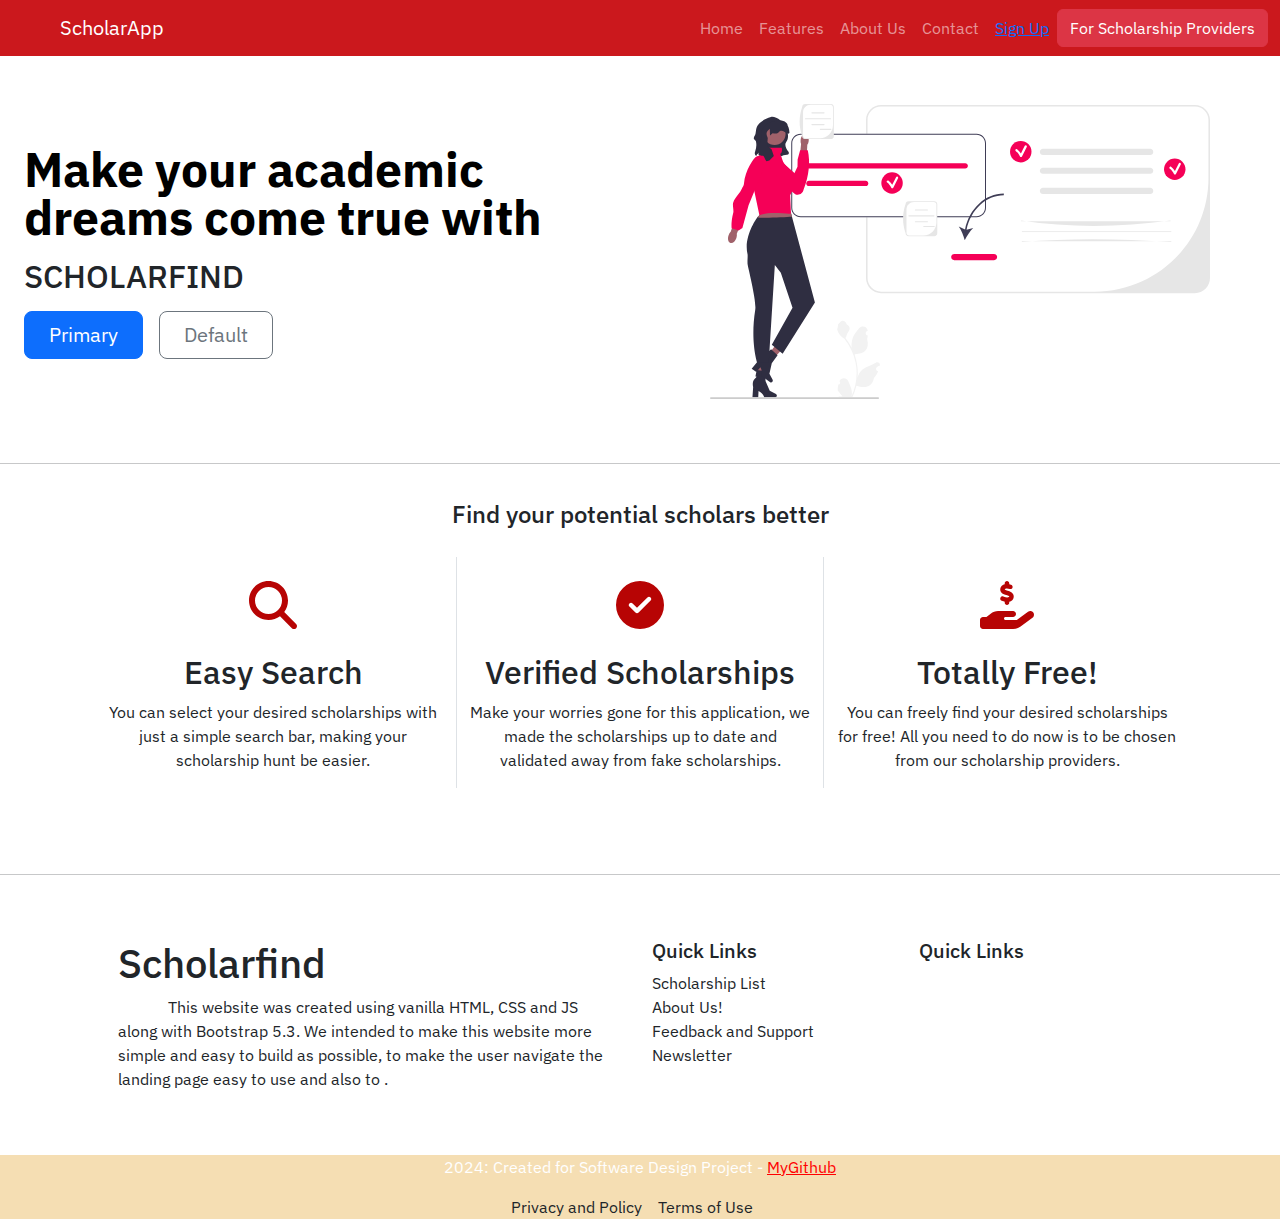
<file: scholar_app_web_only/index.html>
<!DOCTYPE html>
<html lang="en">
<head>
    <meta charset="UTF-8">
    <meta name="viewport" content="width=device-width, initial-scale=1.0">
    <link rel="stylesheet" href="css/bootstrap.css">
    <link rel="stylesheet" href="css/main.css">
    <title>Frontend Scholarship</title>
</head>
  <body>


<!--Navbar Start-->

   <section id="navigation-bar">
    <nav class="navbar navbar-expand-lg navbar-custom navbar-dark ">
      <div class="container-fluid">
      <a href="#" class="navbar-brand ms-5">ScholarApp</a>
      <button type="button" class="navbar-toggler" data-bs-toggle="collapse" data-bs-target="#naviCollapse">
        <i class="fa-solid fa-bars"></i>
      </button>
      <div class="collapse navbar-collapse" id="naviCollapse">
        <div class="navbar-nav ms-auto ">
          <li class="nav-item"><a href="#" class="nav-link">Home</a></li>
          <li class="nav-item"><a href="#" class="nav-link">Features</a></li>
          <li class="nav-item"><a href="#" class="nav-link">About Us</a></li>
          <li class="nav-item"><a href="#" class="nav-link">Contact</a></li>
        </div>
            <a href="" class="nav-item px-2">Sign Up</a>
            <a href="provider-index.html" class="btn btn-danger">For Scholarship Providers</a>
      </div>  
    </div>
    </nav>
  </section>


<!--Navbar End-->

<section id="hero-section">


  <div class="row flex-lg-row-reverse align-items-center g-5 py-5 mx-auto" >
    <div class="col-10 col-sm-8 col-lg-6">
      <img src="img/learning.svg" class="d-block mx-lg-auto img-fluid" alt="Bootstrap Themes" width="500" height="200" loading="lazy">
    </div>
    <div class="col-lg-6">
      <h1 class="display-5 fw-bold text-body-emphasis lh-1 mb-3">Make your academic dreams come true with</h1>
      <h2>SCHOLARFIND</h2>
      <p class="lead"></p>
      <div class="d-grid gap-2 d-md-flex justify-content-md-start">
        <button type="button" class="btn btn-primary btn-lg px-4 me-md-2">Primary</button>
        <button type="button" class="btn btn-outline-secondary btn-lg px-4">Default</button>
      </div>
    </div>
  </div>

</section>

<!--About-->

  
</section>
<hr>
  
<!--Features-->

<div class="container feature-box mx-auto">

  <h4 class="text-center">Find your potential scholars better</h4>
  <div class="row" style="padding: 20px;">
    <div class="col text-center border-end">
      <i class="fa-solid fa-magnifying-glass feature-icon text-center"></i>
    
      <h2>Easy Search</h2>
      <p>You can select your desired scholarships with just a simple search bar, making your scholarship hunt be easier.  </p>
    </div>

    <div class="col text-center border-end">
      <i class="fa-solid fa-circle-check feature-icon"></i>
      <h2 class="text-center">Verified Scholarships</h2>
      <p>Make your worries gone for this application, we made the scholarships up to date and validated away from fake scholarships. </p>
      </div>

      <div class="col text-center">
        <i class="fa-solid fa-hand-holding-dollar feature-icon"></i>
      <h2 class="text-center">Totally Free!</h2>
      <p>You can freely find your desired scholarships for free! All you need to do now is to be chosen from our scholarship providers.</p>
        </div>

  </div>
</div>


<hr class="shadow-p3">




<!--Footer  -->
<footer> 
<div class="container p-lg-5">
  <div class="row d-flex">
    <div class="col-md-6">
      <h1>Scholarfind</h1>
      <p class="footer-message me-2">This website was created using vanilla HTML, CSS and JS along with Bootstrap 5.3.
        We intended to make this website more simple and easy to build as possible, 
        to make the user navigate the landing page easy to use and also to .
      </p>
    </div>
    <div class="col">
      <h5>Quick Links</h5>
      <a href="#" class="nav-link">Scholarship List</a>
      <a href="#" class="nav-link">About Us!</a>

      <a href="#" class="nav-link">Feedback and Support</a>
      <a href="#" class="nav-link">Newsletter</a>
    </div>
    <div class="col">
      <h5>Quick Links</h5>
    </div>
 
  </div>

  </div>
</div>

<div class="copyright " style="background-color: wheat;">

 <p class="text-center text-white">2024: Created for Software Design Project - <a style="color: red;" href="#myGitHubPage"> MyGithub</a></p>
 <div class="d-flex justify-content-center m-0">
 <a href="#" class="nav-link me-3">Privacy and Policy</a>
 <a href="#" class="nav-link me-3">Terms of Use</a>
</div>
</footer>

    <script src="js/bootstrap.min.js"></script>
    <script src="js/all.min.js"></script>


    
</body>
</html>
</file>
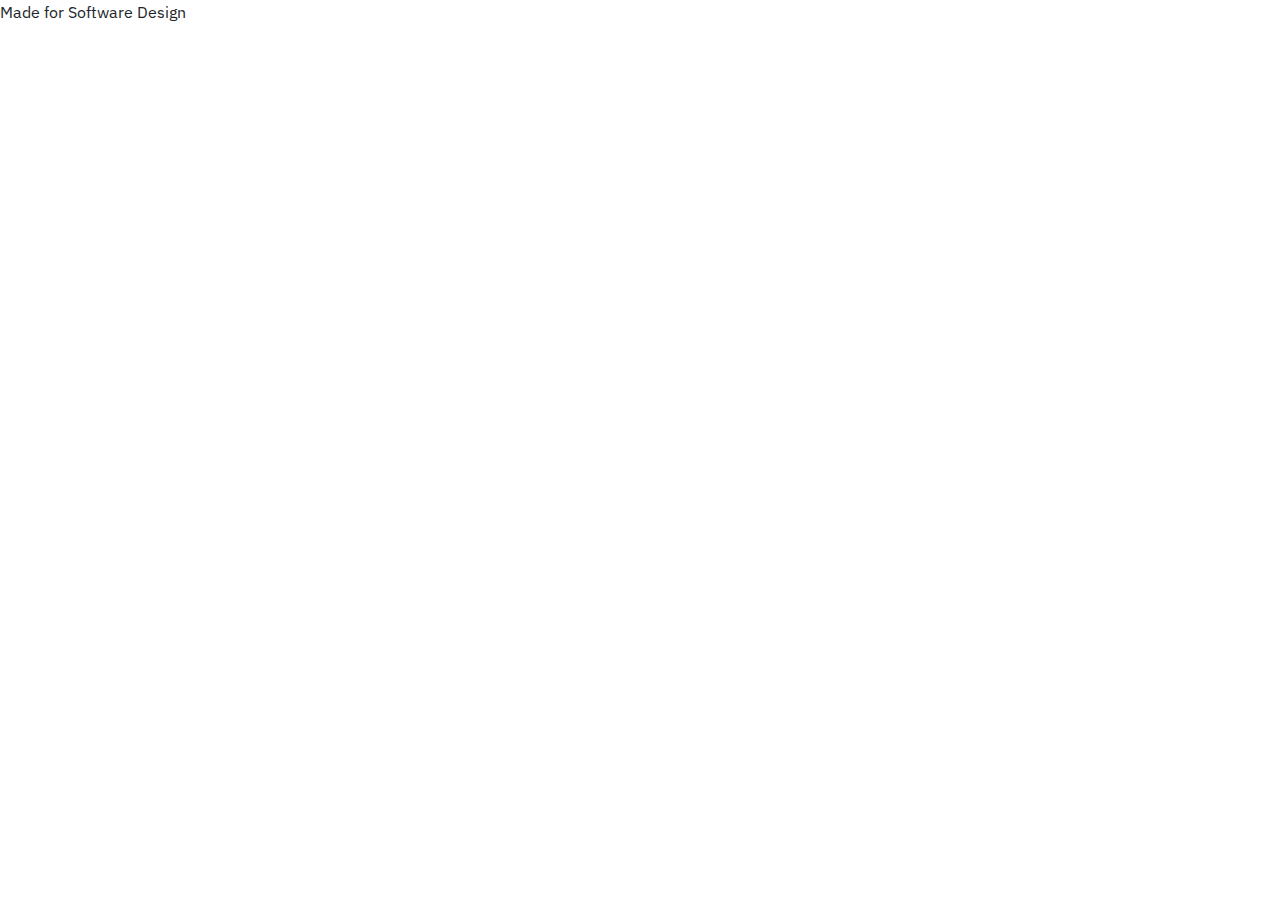
<file: scholar_app_web_only/contact-us.html>
<!DOCTYPE html>
<html lang="en">
<head>
    <meta charset="UTF-8">
    <meta name="viewport" content="width=device-width, initial-scale=1.0">
    <link rel="stylesheet" href="css/bootstrap.css">
    <link rel="stylesheet" href="css/main.css">
    <link rel="stylesheet" href="css/all.min.css">
    <title>Frontend Scholarship</title>
</head>
  <body>





<!--Footer  -->

<footer>
<div class="containter">
<div class="d-flex">

  <p class="footer"> Made for Software Design</p>
</div>
</div>



</footer>


    <script src="js/bootstrap.min.js"></script>
    <script src="js/all.min.js"></script>
    
</body>
</html>
</file>
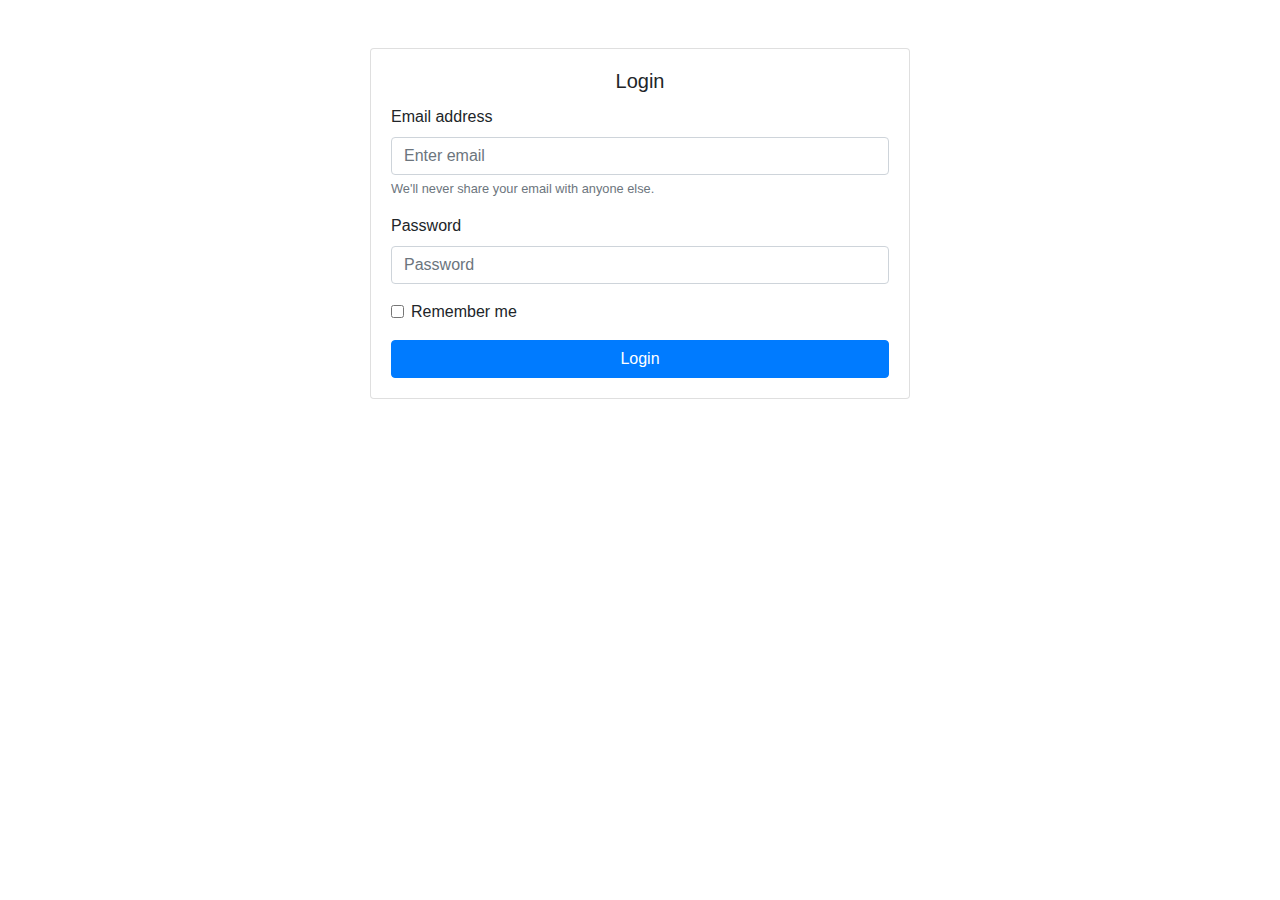
<file: scholar_app_web_only/dummy.html>
<!DOCTYPE html>
<html lang="en">
  <head>
    <meta charset="UTF-8" />
    <meta name="viewport" content="width=device-width, initial-scale=1.0" />
    <title>Login Form</title>
    <!-- Bootstrap CSS -->
    <link
      href="https://stackpath.bootstrapcdn.com/bootstrap/4.5.2/css/bootstrap.min.css"
      rel="stylesheet"
    />
    <style>
      /* Custom CSS for spacing */
      .my-5 {
        margin-top: 3rem !important;
        margin-bottom: 3rem !important;
      }
    </style>
  </head>
  <body>
    <div class="container">
      <div class="row justify-content-center">
        <div class="col-md-6">
          <div class="card my-5">
            <div class="card-body">
              <h5 class="card-title text-center">Login</h5>
              <form>
                <div class="form-group">
                  <label for="exampleInputEmail1">Email address</label>
                  <input
                    type="email"
                    class="form-control"
                    id="exampleInputEmail1"
                    aria-describedby="emailHelp"
                    placeholder="Enter email"
                  />
                  <small id="emailHelp" class="form-text text-muted"
                    >We'll never share your email with anyone else.</small
                  >
                </div>
                <div class="form-group">
                  <label for="exampleInputPassword1">Password</label>
                  <input
                    type="password"
                    class="form-control"
                    id="exampleInputPassword1"
                    placeholder="Password"
                  />
                </div>
                <div class="form-check">
                  <input
                    type="checkbox"
                    class="form-check-input"
                    id="exampleCheck1"
                  />
                  <label class="form-check-label" for="exampleCheck1"
                    >Remember me</label
                  >
                </div>
                <button type="submit" class="btn btn-primary btn-block mt-3">
                  Login
                </button>
              </form>
            </div>
          </div>
        </div>
      </div>
    </div>

    <!-- Bootstrap JS and dependencies -->
    <script src="https://code.jquery.com/jquery-3.5.1.slim.min.js"></script>
    <script src="https://cdn.jsdelivr.net/npm/@popperjs/core@2.5.4/dist/umd/popper.min.js"></script>
    <script src="https://stackpath.bootstrapcdn.com/bootstrap/4.5.2/js/bootstrap.min.js"></script>
  </body>
</html>
</file>
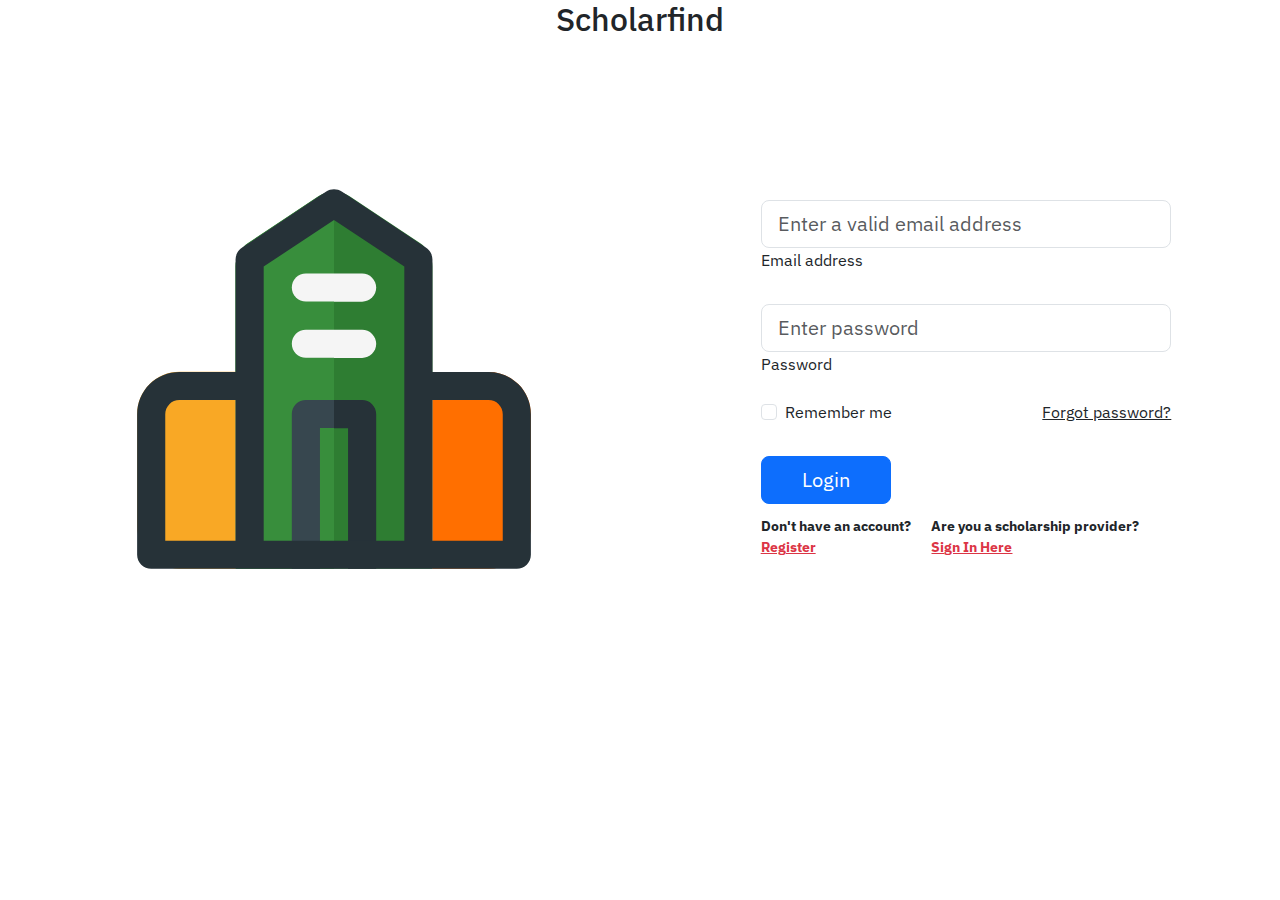
<file: scholar_app_web_only/login.html>
<!DOCTYPE html>
<html lang="en">
  <head>
    <meta charset="UTF-8" />
    <meta name="viewport" content="width=device-width, initial-scale=1.0" />
    <link rel="stylesheet" href="css/bootstrap.css" />
    <link rel="stylesheet" href="css/main.css" />
    <title>Frontend Scholarship</title>
    <meta name="viewport" content="width=device-width, initial-scale=1.0" />
  </head>
  <body>
    <section class="vh-100">
        <h2 class="text-center" style="padding-bottom:60px;">Scholarfind</h2>
      <div class="containter-fluid py-5">
        <div class="row d-flex justify-content-center align-items-center h-100">
          <div class="col-md-9 col-lg-6 col-xl-5">
            <img src="img/school2.svg" width="450" ; height="450" ; />
          </div>
          <div class="col-md-8 col-lg-6 col-xl-4 offset-xl-1">
            <form>
              <!-- Email input -->
              <div data-mdb-input-init class="form-outline mb-4">
                <input
                  type="email"
                  id="form3Example3"
                  class="form-control form-control-lg"
                  placeholder="Enter a valid email address"
                />
                <label class="form-label" for="form3Example3"
                  >Email address</label
                >
              </div>

              <!-- Password input -->
              <div data-mdb-input-init class="form-outline mb-3">
                <input
                  type="password"
                  id="form3Example4"
                  class="form-control form-control-lg"
                  placeholder="Enter password"
                />
                <label class="form-label" for="form3Example4">Password</label>
              </div>

              <div class="d-flex justify-content-between align-items-center">
                <!-- Checkbox -->
                <div class="form-check mb-0">
                  <input
                    class="form-check-input me-2"
                    type="checkbox"
                    value=""
                    id="form2Example3"
                  />
                  <label class="form-check-label" for="form2Example3">
                    Remember me
                  </label>
                </div>
                <a href="#!" class="text-body">Forgot password?</a>
              </div>

              <div class="text-center text-lg-start mt-4 pt-2">
                <button
                  type="button"
                  data-mdb-button-init
                  data-mdb-ripple-init
                  class="btn btn-primary btn-lg"
                  style="padding-left: 2.5rem; padding-right: 2.5rem"
                >
                  Login
                </button>
                <div class="d-flex justify-content-between">
                  <p class="small fw-bold mt-2 pt-1 mb-0">
                    Don't have an account?
                    <a href="#!" class="link-danger">Register</a>
                  </p>
                  <p class="small fw-bold mt-2 pt-1 mb-0">
                    Are you a scholarship provider?
                    <a href="#!" class="link-danger">Sign In Here</a>
                  </p>
                </div>
              </div>
            </form>
          </div>
        </div>
      </div>
    </section>

    <script src="js/bootstrap.min.js"></script>
  </body>
</html>
</file>
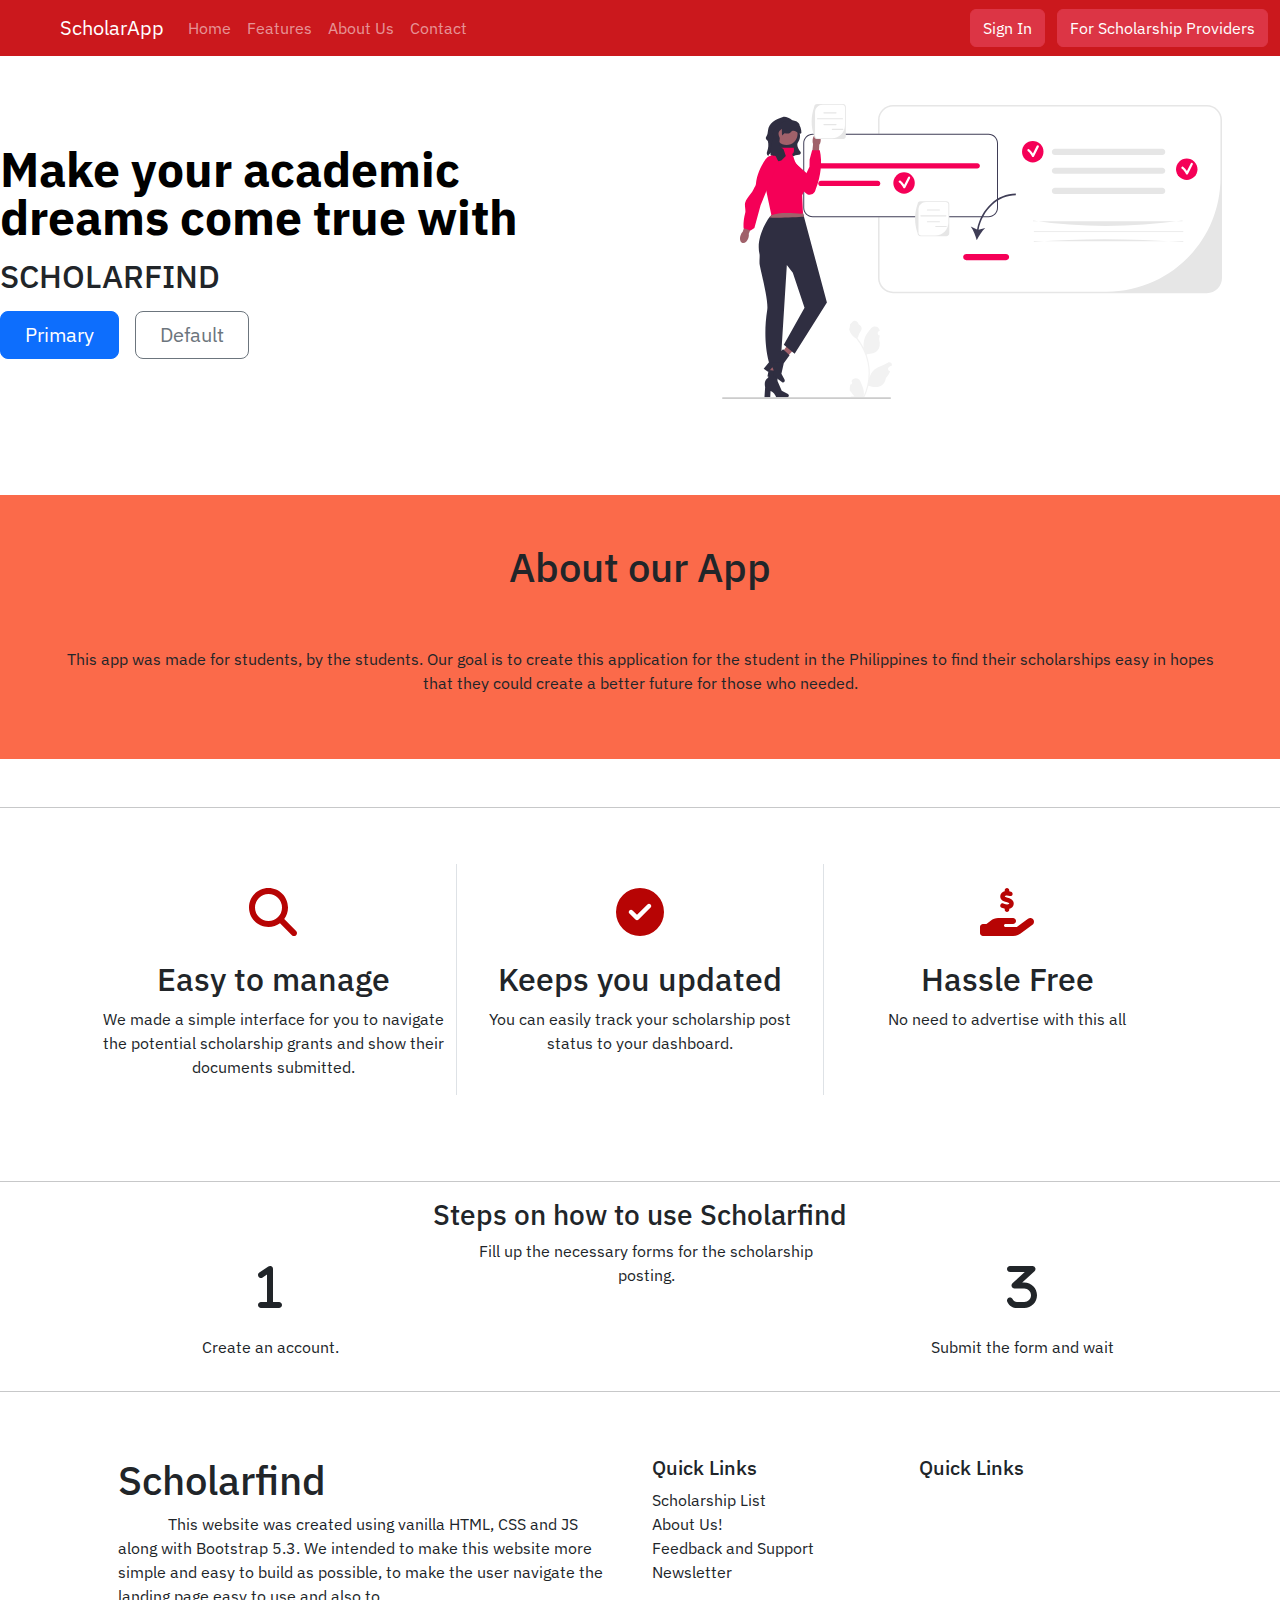
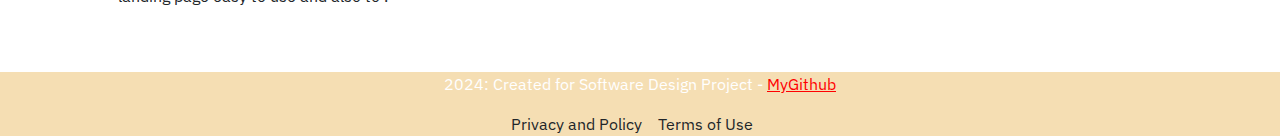
<file: scholar_app_web_only/provider-index.html>
<!DOCTYPE html>
<html lang="en">
  <head>
    <meta charset="UTF-8" />
    <meta name="viewport" content="width=device-width, initial-scale=1.0" />
    <link rel="stylesheet" href="css/bootstrap.css" />
    <link rel="stylesheet" href="css/main.css" />
    <title>Frontend Scholarship</title>
  </head>
  <body>
    <!-- Navbar Start -->
    <nav class="navbar navbar-expand-lg navbar-custom navbar-dark">
      <div class="container-fluid">
        <a href="#" class="navbar-brand ms-5">ScholarApp</a>
        <button
          type="button"
          class="navbar-toggler"
          data-bs-toggle="collapse"
          data-bs-target="#naviCollapse"
        >
          <i class="fa-solid fa-bars"></i>
        </button>
        <div class="collapse navbar-collapse" id="naviCollapse">
          <ul class="navbar-nav">
            <li class="nav-item"><a href="#" class="nav-link">Home</a></li>
            <li class="nav-item"><a href="#" class="nav-link">Features</a></li>
            <li class="nav-item"><a href="#" class="nav-link">About Us</a></li>
            <li class="nav-item"><a href="#" class="nav-link">Contact</a></li>
          </ul>
          <div class="ms-auto">
            <button class="btn-danger btn me-2" type="button">Sign In</button>
            <button class="btn-danger btn" type="button">
              For Scholarship Providers
            </button>
          </div>
        </div>
      </div>
    </nav>
    <!-- Navbar End -->

    <section id="hero-section">
      <div class="row flex-lg-row-reverse align-items-center g-5 py-5">
        <div class="col-10 col-sm-8 col-lg-6">
          <img
            src="img/learning.svg"
            class="d-block mx-lg-auto img-fluid"
            alt="Bootstrap Themes"
            width="500"
            height="200"
            loading="lazy"
          />
        </div>
        <div class="col-lg-6">
          <h1 class="display-5 fw-bold text-body-emphasis lh-1 mb-3">
            Make your academic dreams come true with
          </h1>
          <h2>SCHOLARFIND</h2>
          <p class="lead"></p>
          <div class="d-grid gap-2 d-md-flex justify-content-md-start">
            <button type="button" class="btn btn-primary btn-lg px-4 me-md-2">
              Primary
            </button>
            <button type="button" class="btn btn-outline-secondary btn-lg px-4">
              Default
            </button>
          </div>
        </div>
      </div>
    </section>

    <section id="about-us">
      <!-- About -->
      <div class="container-fluid my-5 py-5">
        <h1 class="text-center pb-5">About our App</h1>
        <p class="text-center ms-lg-5 me-lg-5">
          This app was made for students, by the students. Our goal is to create
          this application for the student in the Philippines to find their
          scholarships easy in hopes that they could create a better future for
          those who needed.
        </p>
      </div>
    </section>
    <hr />

    <!-- Features -->
    <div class="container feature-box">
      <div class="row" style="padding: 20px">
        <div class="col text-center border-end">
          <i class="fa-solid fa-magnifying-glass feature-icon text-center"></i>
          <h2>Easy to manage</h2>
          <p>
            We made a simple interface for you to navigate the potential
            scholarship grants and show their documents submitted.
          </p>
        </div>
        <div class="col text-center border-end">
          <i class="fa-solid fa-circle-check feature-icon"></i>
          <h2 class="text-center">Keeps you updated</h2>
          <p>
            You can easily track your scholarship post status to your dashboard.
          </p>
        </div>
        <div class="col text-center">
          <i class="fa-solid fa-hand-holding-dollar feature-icon"></i>
          <h2 class="text-center">Hassle Free</h2>
          <p>No need to advertise with this all</p>
        </div>
      </div>
    </div>
    <hr class="shadow-p3" />

    <section id="step-guides">
      <div class="container step-numbers">
        <h3 class="text-center">Steps on how to use Scholarfind</h3>
        <div class="row ms-auto">
          <div class="col text-center">
            <i class="fa-solid fa-1 text-center"></i>
            <p>Create an account.</p>
          </div>
          <div class="col text-center">
            <i class="bi bi-1-circle"></i>
            <p>Fill up the necessary forms for the scholarship posting.</p>
          </div>
          <div class="col text-center">
            <i class="fa-solid fa-3"></i>
            <p>Submit the form and wait</p>
          </div>
        </div>
      </div>
    </section>
    <hr />

    <!-- Pricing -->
    <section id="pricing"></section>

    <!-- Footer -->
    <div class="container p-lg-5">
      <div class="row d-flex">
        <div class="col-md-6">
          <h1>Scholarfind</h1>
          <p class="footer-message me-2">
            This website was created using vanilla HTML, CSS and JS along with
            Bootstrap 5.3. We intended to make this website more simple and easy
            to build as possible, to make the user navigate the landing page
            easy to use and also to .
          </p>
        </div>
        <div class="col">
          <h5>Quick Links</h5>
          <a href="#" class="nav-link">Scholarship List</a>
          <a href="#" class="nav-link">About Us!</a>
          <a href="#" class="nav-link">Feedback and Support</a>
          <a href="#" class="nav-link">Newsletter</a>
        </div>
        <div class="col">
          <h5>Quick Links</h5>
        </div>
      </div>
    </div>

    <div class="copyright" style="background-color: wheat">
      <p class="text-center text-white">
        2024: Created for Software Design Project -
        <a style="color: red" href="#myGitHubPage">MyGithub</a>
      </p>
      <div class="d-flex justify-content-center m-0">
        <a href="#" class="nav-link me-3">Privacy and Policy</a>
        <a href="#" class="nav-link me-3">Terms of Use</a>
      </div>
    </div>

    <script src="js/bootstrap.min.js"></script>
    <script src="js/all.min.js"></script>
  </body>
</html>
</file>
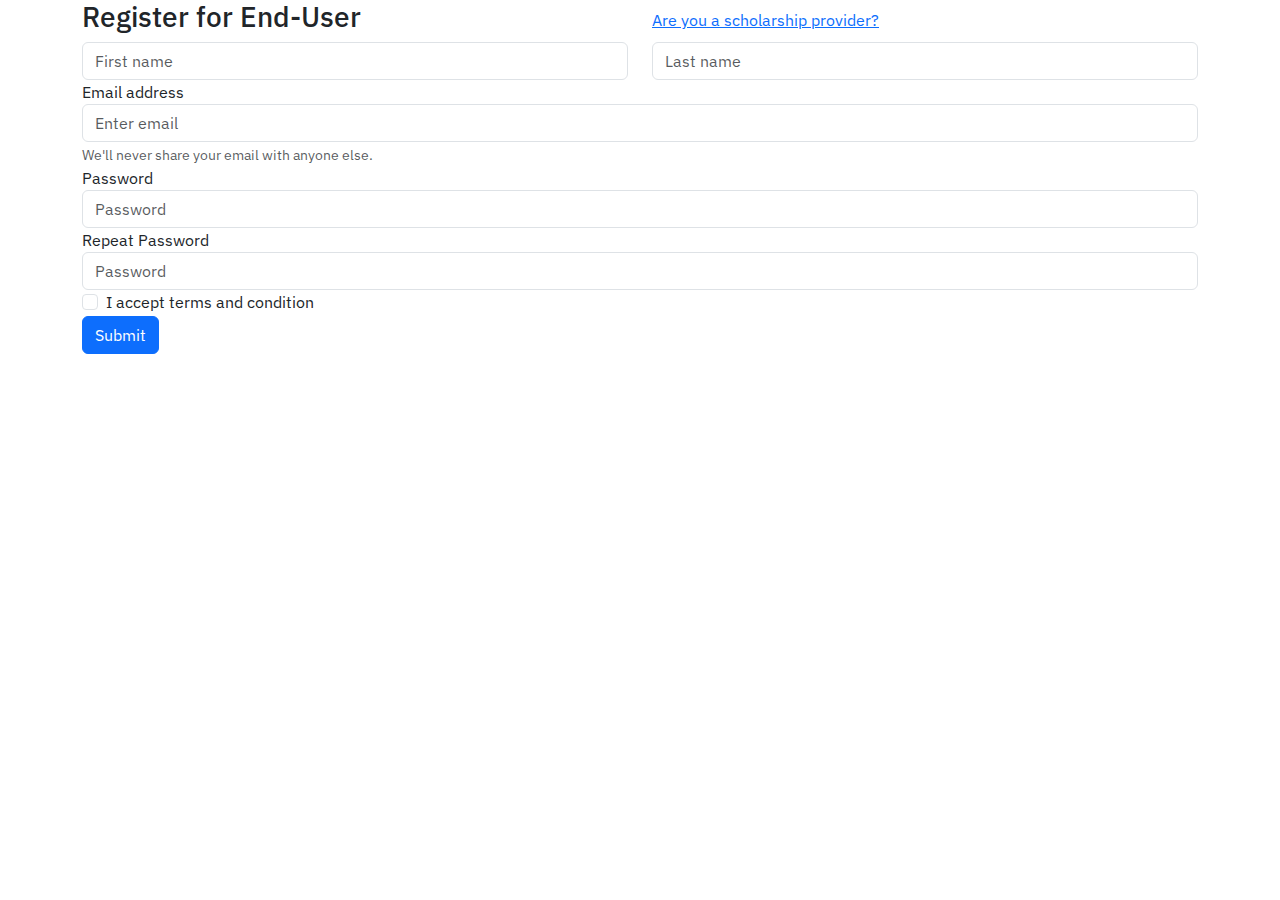
<file: scholar_app_web_only/register.html>
<!DOCTYPE html>
<html lang="en">
<head>
    <meta charset="UTF-8">
    <meta name="viewport" content="width=device-width, initial-scale=1.0">
    <link rel="stylesheet" href="css/bootstrap.css">
    <link rel="stylesheet" href="css/main.css">
    <link rel="stylesheet" href="css/all.min.css">
    <title>Frontend Scholarship</title>
</head>
  <body>




  
<div class="container">


    <div class="row">
        <div class="col">
        <h3>Register for End-User</h3>
    </div>
    <div class="col mt-2">
        <a href="#"> Are you a scholarship provider?</a>
    </div>
    </div>
<!--Registration Form-->

    <form>
        <div class="row">
          <div class="col">
            <input type="text" class="form-control" placeholder="First name">
          </div>
          <div class="col">
            <input type="text" class="form-control" placeholder="Last name">
          </div>
        </div>

        <div class="form-group">
            <label for="exampleInputEmail1">Email address</label>
            <input type="email" class="form-control" id="exampleInputEmail1" aria-describedby="emailHelp" placeholder="Enter email">
            <small id="emailHelp" class="form-text text-muted">We'll never share your email with anyone else.</small>
          </div>
          <div class="form-group">
            <label for="exampleInputPassword1">Password</label>
            <input type="password" class="form-control" id="exampleInputPassword1" placeholder="Password">
          </div>
          <div class="form-group">
            <label for="exampleInputPassword1">Repeat Password</label>
            <input type="password" class="form-control" id="exampleInputPassword1" placeholder="Password">
          </div>
          <div class="form-check">
            <input type="checkbox" class="form-check-input" id="exampleCheck1">
            <label class="form-check-label" for="exampleCheck1">I accept terms and condition</label>
          </div>
          <button type="submit" class="btn btn-primary">Submit</button>
        </div>
      </form>



</div>













    <script src="js/bootstrap.min.js"></script>
    <script src="js/all.min.js"></script>
    
</body>
</html>
</file>
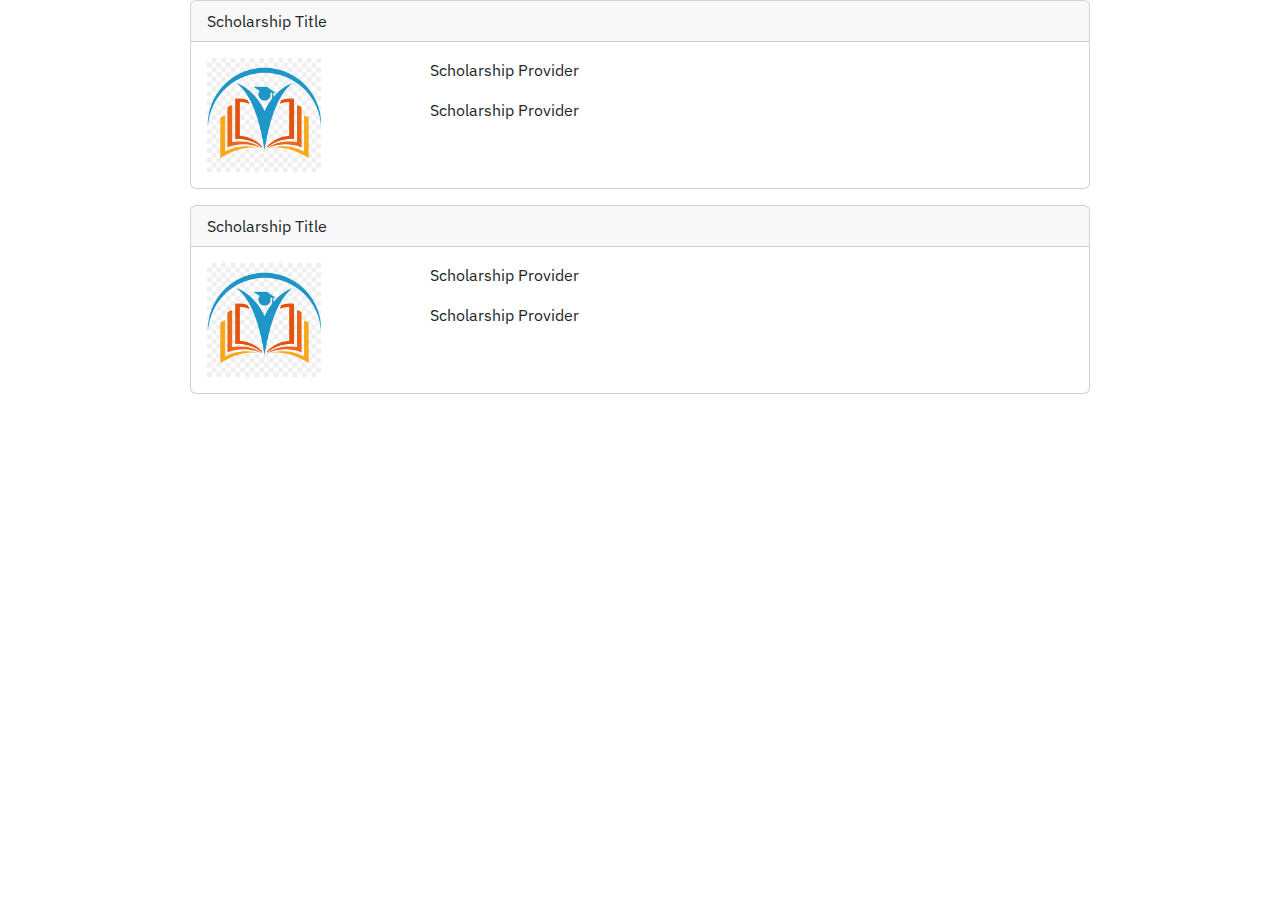
<file: scholar_app_web_only/scholarship-list.html>
<!DOCTYPE html>
<html lang="en">
<head>
    <meta charset="UTF-8">
    <meta name="viewport" content="width=device-width, initial-scale=1.0">
    <link rel="stylesheet" href="css/bootstrap.css">
    <link rel="stylesheet" href="css/main.css">
  

    <title>Frontend Scholarship</title>
</head>
  <body>
    


    <section id="scholarship-list-card">
        <div class="card-spacing pb-3">
        <div class="card mx-auto" style="width: 900px;">
            <div class="card-header">Scholarship Title</div>
            <div class="card-body">
                <div class="row">
                    <div class="col-lg-3">
                        <img src="img/school-sample.png" width="114px"; height="114px";>
                    </div>
                    <div class="col-lg-9">
                        <p>Scholarship Provider</p>
                        <p>Scholarship Provider</p>
                    </div>
                </div>
            </div>

        </div>
    </div>
</div>
     
<div class="card-spacing pb-3">
    <div class="card mx-auto" style="width: 900px;">
        <div class="card-header">Scholarship Title</div>
        <div class="card-body">
            <div class="row">
                <div class="col-lg-3">
                    <img src="img/school-sample.png" width="114px"; height="114px";>
                </div>
                <div class="col-lg-9">
                    <p>Scholarship Provider</p>
                    <p>Scholarship Provider</p>
                </div>
            </div>
        </div>

    </div>
</div>
</div>
 
    </section>


    
    <script src="js/bootstrap.min.js"></script>
    <script src="js/all.min.js"></script>


    
</body>
</html>
</file>
<file: scholar_app_web_only/css/main.css>
@import url('https://fonts.googleapis.com/css2?family=IBM+Plex+Sans:ital,wght@0,100;0,200;0,300;0,400;0,500;0,600;0,700;1,100;1,200;1,300;1,400;1,500;1,600;1,700&display=swap');


*{
    margin: 0;
    padding: 0;
}

body{

    font-family: "IBM Plex Sans", sans-serif;
}



#about-us{
    background-color: #fb6a4a;
}




.navbar-custom{
    background-color:#cb181d;
}



.hero-button{

    margin-left: 100px;
}


.feature-icon{
    font-size: 3rem;
    vertical-align: middle;
    color: rgb(183, 4, 4);
    padding: 24px;
    

}


 .fa-1, .fa-2, .fa-3{
    font-size: 3rem;
    vertical-align: middle;
    padding: 24px;
    
}

.background-login{

    padding:25px;
}


.column-hero-text{

    background-color: rgb(183, 4, 4);   
}

.color-custom{
    background-color:rgb(183, 4, 4);
}

.feature-box{
    padding-top:20px;
    padding-bottom:50px;
    

}

.footer-message{
    text-indent: 10%;
}
</file>
